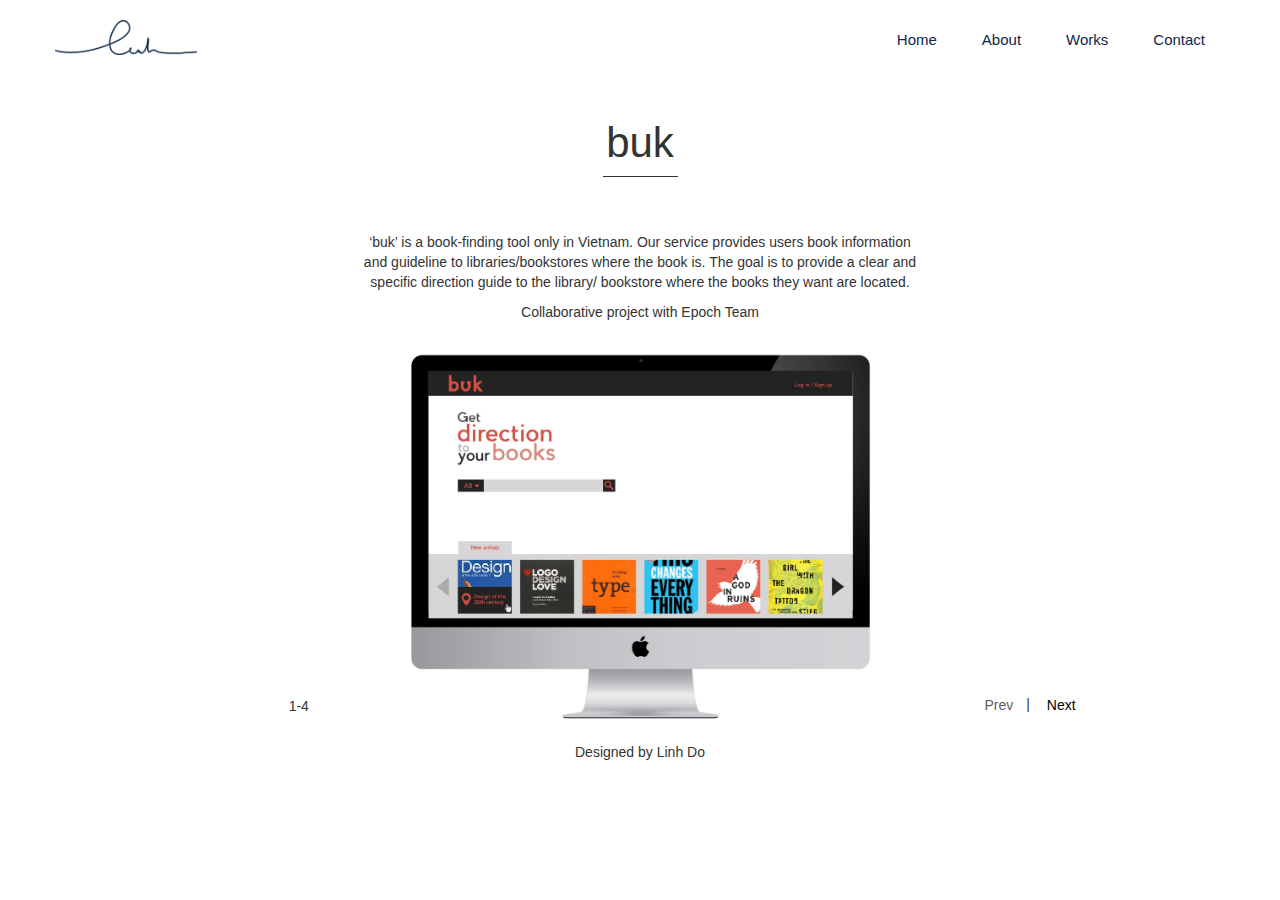
<file: templates/buk.html>
<!DOCTYPE html>
<html lang="en">
<head>
  <meta charset="utf-8">
  <meta http-equiv="X-UA-Compatible" content="IE=edge">
  <meta name="viewport" content="width=device-width, initial-scale=1">
  <meta name="description" content="">
  <meta name="author" content="">

  <title>linhdesign</title>

  <link href="/css/bootstrap.min.css" rel="stylesheet">
  <link href="/css/style.css" rel="stylesheet">
</head>

<body id="page-top" data-spy="scroll" data-target=".navbar-fixed-top">
  <nav class="navbar navbar-fixed-top" role="navigation">
    <div class="container">
      <div class="navbar-header page-scroll">
        <button type="button" class="navbar-toggle" data-toggle="collapse" data-target=".navbar-ex1-collapse">
          <span class="sr-only">Toggle navigation</span>
          <span class="icon-bar"></span>
          <span class="icon-bar"></span>
          <span class="icon-bar"></span>
        </button>
        <a class="navbar-brand page-scroll" href="/">
          <img class="img-responsive" src="/images/logo.png" style="height: 35px"/>
        </a>
      </div>

      <div class="collapse navbar-collapse navbar-ex1-collapse">
        <ul class="nav navbar-nav navbar-right">
          <li><a class="page-scroll" href="/#home">Home</a></li>
          <li><a class="page-scroll" href="/#about">About</a></li>
          <li><a class="page-scroll" href="/#works">Works</a></li>
          <li><a class="page-scroll" href="/#contact">Contact</a></li>
        </ul>
      </div>
    </div>
  </nav>

  <section id="work" class="block">
    <div class="container">
      <div class="row work-title">
        <div class="col-md-12">
          <h1 class="title">buk</h1>
          <div class="line"></div>
        </div>
      </div>
      <div class="row work-description">
        <div class="text-center col-md-6 col-md-offset-3">
          <p>‘buk’ is a book-finding tool only in Vietnam. Our service provides users book information and guideline to libraries/bookstores where the book is. The goal is to provide a clear and specific direction guide to the library/ bookstore where the books they want are located.</p>
          <p>Collaborative project with Epoch Team</p>
        </div>
      </div>
      <div class="row work-slideshow">
        <label class="col-md-1 col-md-offset-2 indicator-wrapper"><span id="indicator">1</span>-4</label>
        <div class="col-md-6" id="image-holder" >
          <img src="/images/buk/00.jpg" class="img-responsive active-image work-images"/>
          <img src="/images/buk/01.jpg" class="img-responsive work-images" style="display: none"/>
          <img src="/images/buk/02.jpg" class="img-responsive work-images" style="display: none"/>
          <iframe src="https://player.vimeo.com/video/148796492" width="500" class="work-images" height="375" frameborder="0" webkitallowfullscreen mozallowfullscreen allowfullscreen style="display:none"></iframe>
        </div>
        <div class="col-md-2 prev-next">
          <button id="prev" disabled class="btn btn-link">Prev</button>|
          <button id="next" class="btn btn-link">Next</button>
        </div>
      </div>
      <div class="row">
        <p>Designed by Linh Do</p>
      </div>
      </div>
    </div>
  </section>

  <script src="/js/jquery.js"></script>
  <script src="/js/bootstrap.min.js"></script>
  <script src="/js/jquery.easing.min.js"></script>
  <script src="/js/scrolling-nav.js"></script>
  <script src="/js/work.js"></script>
</body>

</html>
</file>
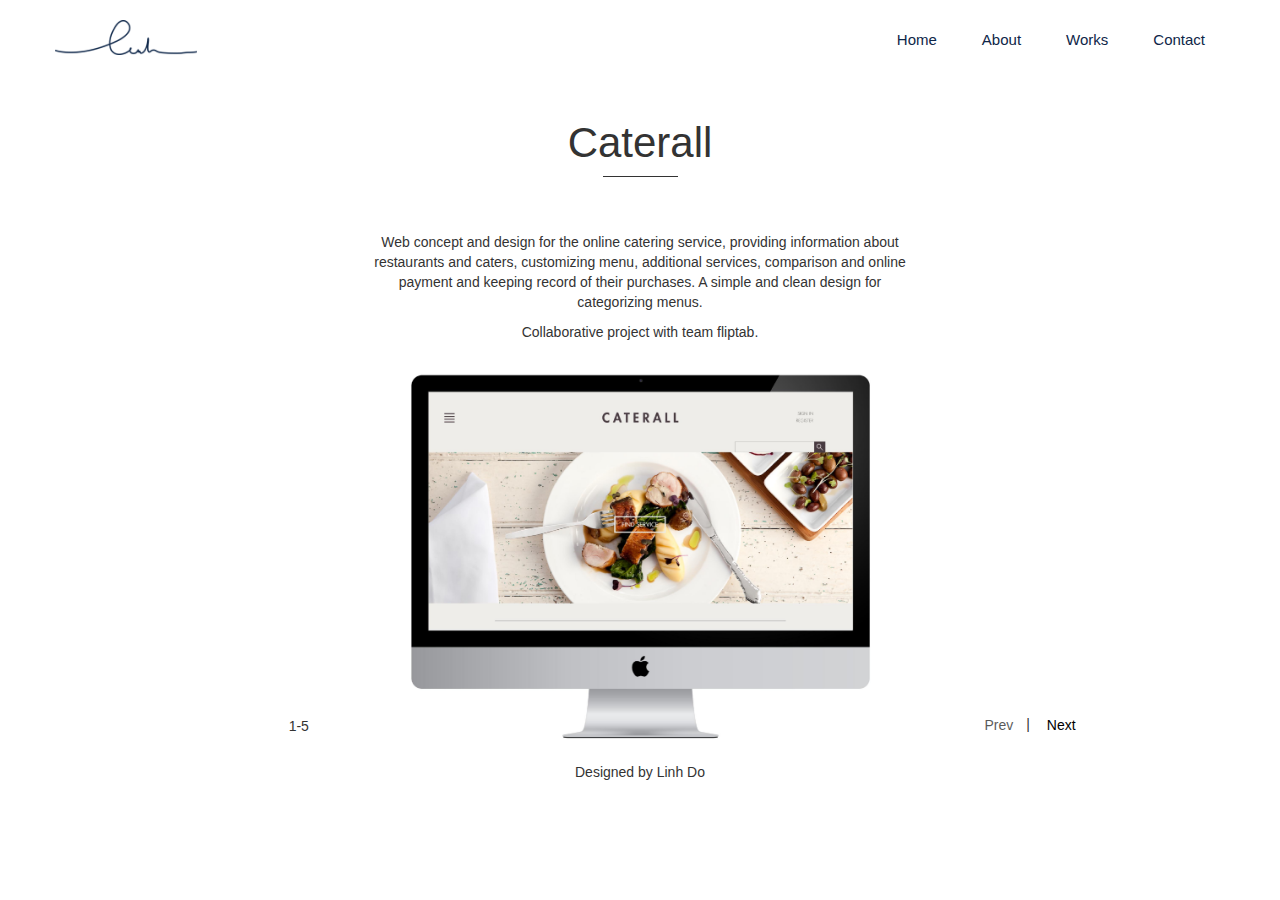
<file: templates/caterall.html>
<!DOCTYPE html>
<html lang="en">
<head>
  <meta charset="utf-8">
  <meta http-equiv="X-UA-Compatible" content="IE=edge">
  <meta name="viewport" content="width=device-width, initial-scale=1">
  <meta name="description" content="">
  <meta name="author" content="">

  <title>linhdesign</title>

  <link href="/css/bootstrap.min.css" rel="stylesheet">
  <link href="/css/style.css" rel="stylesheet">
</head>

<body id="page-top" data-spy="scroll" data-target=".navbar-fixed-top">
  <nav class="navbar navbar-fixed-top" role="navigation">
    <div class="container">
      <div class="navbar-header page-scroll">
        <button type="button" class="navbar-toggle" data-toggle="collapse" data-target=".navbar-ex1-collapse">
          <span class="sr-only">Toggle navigation</span>
          <span class="icon-bar"></span>
          <span class="icon-bar"></span>
          <span class="icon-bar"></span>
        </button>
        <a class="navbar-brand page-scroll" href="/">
          <img class="img-responsive" src="/images/logo.png" style="height: 35px"/>
        </a>
      </div>

      <div class="collapse navbar-collapse navbar-ex1-collapse">
        <ul class="nav navbar-nav navbar-right">
          <li><a class="page-scroll" href="/#home">Home</a></li>
          <li><a class="page-scroll" href="/#about">About</a></li>
          <li><a class="page-scroll" href="/#works">Works</a></li>
          <li><a class="page-scroll" href="/#contact">Contact</a></li>
        </ul>
      </div>
    </div>
  </nav>

  <section id="work" class="block">
    <div class="container">
      <div class="row work-title">
        <div class="col-md-12">
          <h1 class="title">Caterall</h1>
          <div class="line"></div>
        </div>
      </div>
      <div class="row work-description">
        <div class="text-center col-md-6 col-md-offset-3">
          <p>Web concept and design for the online catering service, providing information about restaurants and caters, customizing menu, additional services, comparison and online payment and keeping record of their purchases. A simple and clean design for categorizing menus.</p>
			<p>Collaborative project with team fliptab.</p>
        </div>
      </div>
      <div class="row work-slideshow">
        <label class="col-md-1 col-md-offset-2 indicator-wrapper"><span id="indicator">1</span>-5</label>
        <div class="col-md-6" id="image-holder" >
          <img src="/images/caterall/00.jpg" class="img-responsive active-image work-images"/>
          <img src="/images/caterall/01.jpg" class="img-responsive work-images" style="display: none"/>
          <img src="/images/caterall/02.jpg" class="img-responsive work-images" style="display: none"/>
          <img src="/images/caterall/03.jpg" class="img-responsive work-images" style="display: none"/>
          <iframe class="work-images" src="https://player.vimeo.com/video/149960218" width="500" height="375" frameborder="0" webkitallowfullscreen mozallowfullscreen allowfullscreen style="display: none"></iframe>
        </div>
        <div class="col-md-2 prev-next">
          <button id="prev" disabled class="btn btn-link">Prev</button>|
          <button id="next" class="btn btn-link">Next</button>
        </div>
      </div>
      <div class="row">
        <p>Designed by Linh Do</p>
      </div>
      </div>
    </div>
  </section>

  <script src="/js/jquery.js"></script>
  <script src="/js/bootstrap.min.js"></script>
  <script src="/js/jquery.easing.min.js"></script>
  <script src="/js/scrolling-nav.js"></script>
  <script src="/js/work.js"></script>
</body>

</html>
</file>
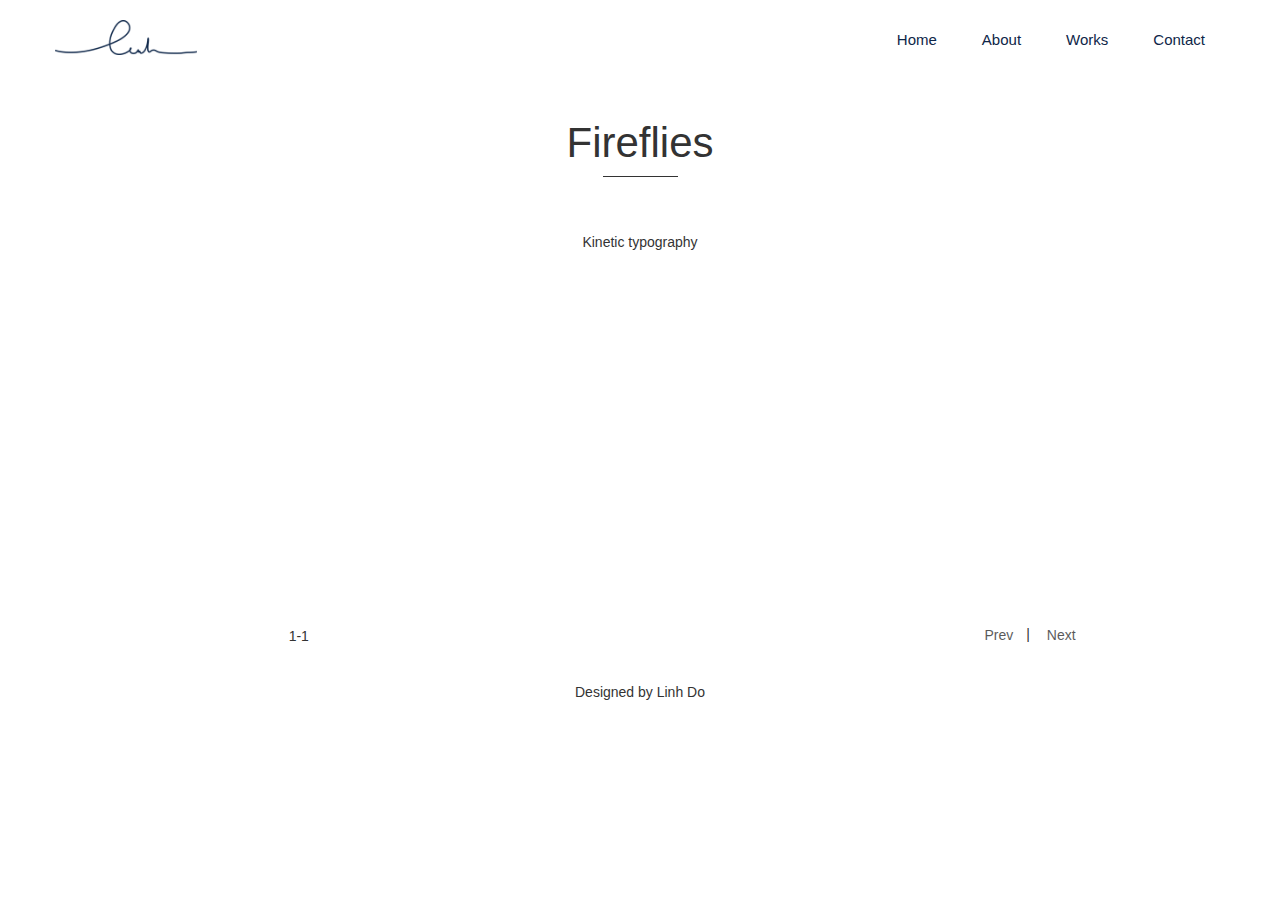
<file: templates/fireflies.html>
<!DOCTYPE html>
<html lang="en">
<head>
  <meta charset="utf-8">
  <meta http-equiv="X-UA-Compatible" content="IE=edge">
  <meta name="viewport" content="width=device-width, initial-scale=1">
  <meta name="description" content="">
  <meta name="author" content="">

  <title>linhdesign</title>

  <link href="/css/bootstrap.min.css" rel="stylesheet">
  <link href="/css/style.css" rel="stylesheet">
</head>

<body id="page-top" data-spy="scroll" data-target=".navbar-fixed-top">
  <nav class="navbar navbar-fixed-top" role="navigation">
    <div class="container">
      <div class="navbar-header page-scroll">
        <button type="button" class="navbar-toggle" data-toggle="collapse" data-target=".navbar-ex1-collapse">
          <span class="sr-only">Toggle navigation</span>
          <span class="icon-bar"></span>
          <span class="icon-bar"></span>
          <span class="icon-bar"></span>
        </button>
        <a class="navbar-brand page-scroll" href="/">
          <img class="img-responsive" src="/images/logo.png" style="height: 35px"/>
        </a>
      </div>

      <div class="collapse navbar-collapse navbar-ex1-collapse">
        <ul class="nav navbar-nav navbar-right">
          <li><a class="page-scroll" href="/#home">Home</a></li>
          <li><a class="page-scroll" href="/#about">About</a></li>
          <li><a class="page-scroll" href="/#works">Works</a></li>
          <li><a class="page-scroll" href="/#contact">Contact</a></li>
        </ul>
      </div>
    </div>
  </nav>

  <section id="work" class="block">
    <div class="container">
      <div class="row work-title">
        <div class="col-md-12">
          <h1 class="title">Fireflies</h1>
          <div class="line"></div>
        </div>
      </div>
      <div class="row work-description">
        <div class="text-center col-md-6 col-md-offset-3">
          <p>Kinetic typography</p>
        </div>
      </div>
      <div class="row work-slideshow">
        <label class="col-md-1 col-md-offset-2 indicator-wrapper"><span id="indicator">1</span>-1</label>
        <div class="col-md-6" id="image-holder" >
          <iframe class="work-images" width="500" height="375" src="https://www.youtube.com/embed/tDIYw9Ply5g" frameborder="0" allowfullscreen></iframe>
        </div>
        <div class="col-md-2 prev-next">
          <button id="prev" disabled class="btn btn-link">Prev</button>|
          <button id="next" disabled class="btn btn-link">Next</button>
        </div>
      </div>
      <div class="row">
        <p>Designed by Linh Do</p>
      </div>
      </div>
    </div>
  </section>

  <script src="/js/jquery.js"></script>
  <script src="/js/bootstrap.min.js"></script>
  <script src="/js/jquery.easing.min.js"></script>
  <script src="/js/scrolling-nav.js"></script>
  <script src="/js/work.js"></script>
</body>

</html>
</file>
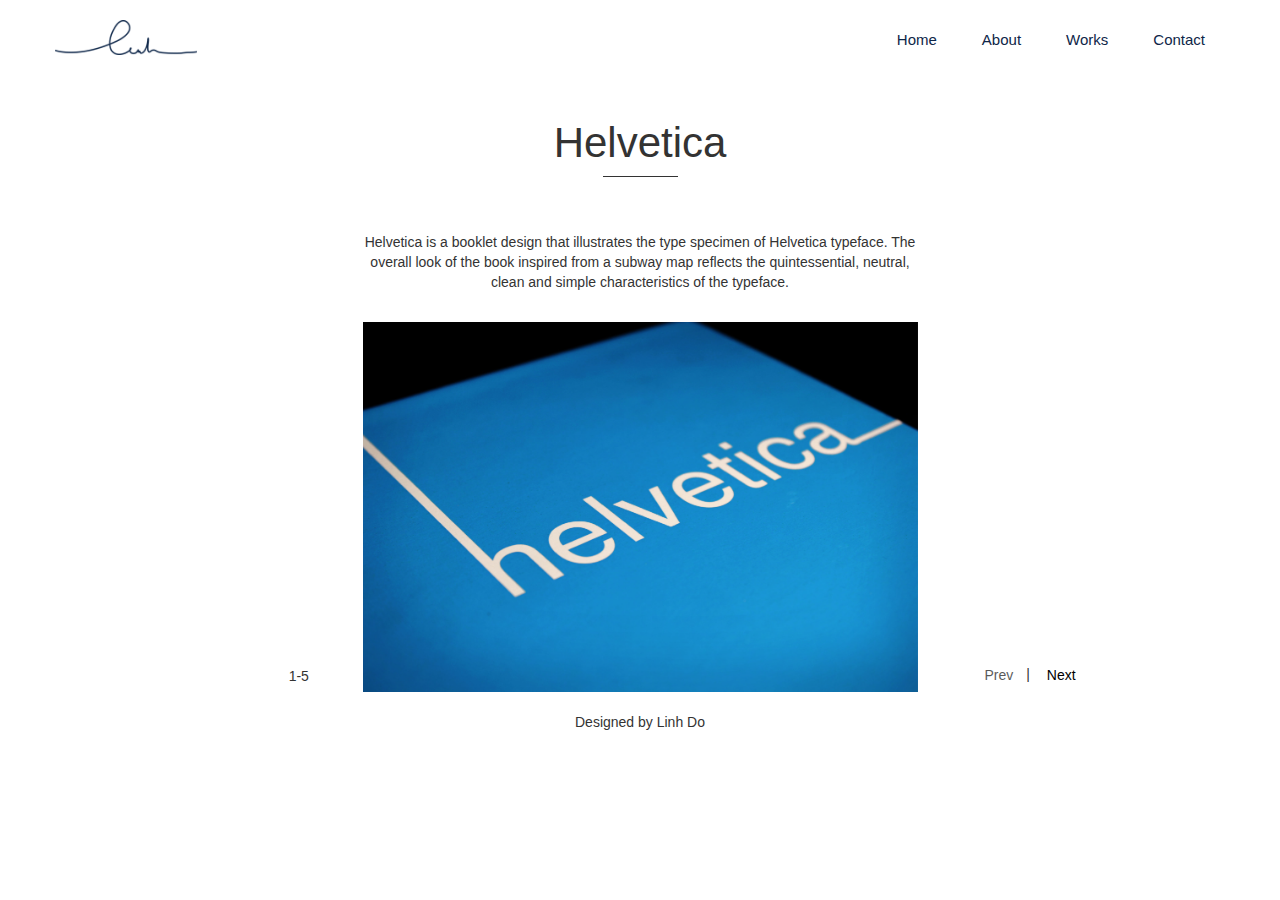
<file: templates/helvetica.html>
<!DOCTYPE html>
<html lang="en">
<head>
  <meta charset="utf-8">
  <meta http-equiv="X-UA-Compatible" content="IE=edge">
  <meta name="viewport" content="width=device-width, initial-scale=1">
  <meta name="description" content="">
  <meta name="author" content="">

  <title>linhdesign</title>

  <link href="/css/bootstrap.min.css" rel="stylesheet">
  <link href="/css/style.css" rel="stylesheet">
</head>

<body id="page-top" data-spy="scroll" data-target=".navbar-fixed-top">
  <nav class="navbar navbar-fixed-top" role="navigation">
    <div class="container">
      <div class="navbar-header page-scroll">
        <button type="button" class="navbar-toggle" data-toggle="collapse" data-target=".navbar-ex1-collapse">
          <span class="sr-only">Toggle navigation</span>
          <span class="icon-bar"></span>
          <span class="icon-bar"></span>
          <span class="icon-bar"></span>
        </button>
        <a class="navbar-brand page-scroll" href="/">
          <img class="img-responsive" src="/images/logo.png" style="height: 35px"/>
        </a>
      </div>

      <div class="collapse navbar-collapse navbar-ex1-collapse">
        <ul class="nav navbar-nav navbar-right">
          <li><a class="page-scroll" href="/#home">Home</a></li>
          <li><a class="page-scroll" href="/#about">About</a></li>
          <li><a class="page-scroll" href="/#works">Works</a></li>
          <li><a class="page-scroll" href="/#contact">Contact</a></li>
        </ul>
      </div>
    </div>
  </nav>

  <section id="work" class="block">
    <div class="container">
      <div class="row work-title">
        <div class="col-md-12">
          <h1 class="title">Helvetica</h1>
          <div class="line"></div>
        </div>
      </div>
      <div class="row work-description">
        <div class="text-center col-md-6 col-md-offset-3">
          <p>Helvetica is a booklet design that illustrates the type specimen of Helvetica typeface. The overall look of the book inspired from a subway map reflects the quintessential, neutral, clean and simple characteristics of the typeface.</p>
        </div>
      </div>
      <div class="row work-slideshow">
        <label class="col-md-1 col-md-offset-2 indicator-wrapper"><span id="indicator">1</span>-5</label>
        <div class="col-md-6" id="image-holder" >
          <img src="/images/helvetica/00.jpg" class="img-responsive active-image work-images"/>
          <img src="/images/helvetica/01.jpg" class="img-responsive work-images" style="display: none"/>
          <img src="/images/helvetica/02.jpg" class="img-responsive work-images" style="display: none"/>
          <img src="/images/helvetica/03.jpg" class="img-responsive work-images" style="display: none"/>
          <img src="/images/helvetica/04.jpg" class="img-responsive work-images" style="display: none"/>
        </div>
        <div class="col-md-2 prev-next">
          <button id="prev" disabled class="btn btn-link">Prev</button>|
          <button id="next" class="btn btn-link">Next</button>
        </div>
      </div>
      <div class="row">
        <p>Designed by Linh Do</p>
      </div>
      </div>
    </div>
  </section>

  <script src="/js/jquery.js"></script>
  <script src="/js/bootstrap.min.js"></script>
  <script src="/js/jquery.easing.min.js"></script>
  <script src="/js/scrolling-nav.js"></script>
  <script src="/js/work.js"></script>
</body>

</html>
</file>
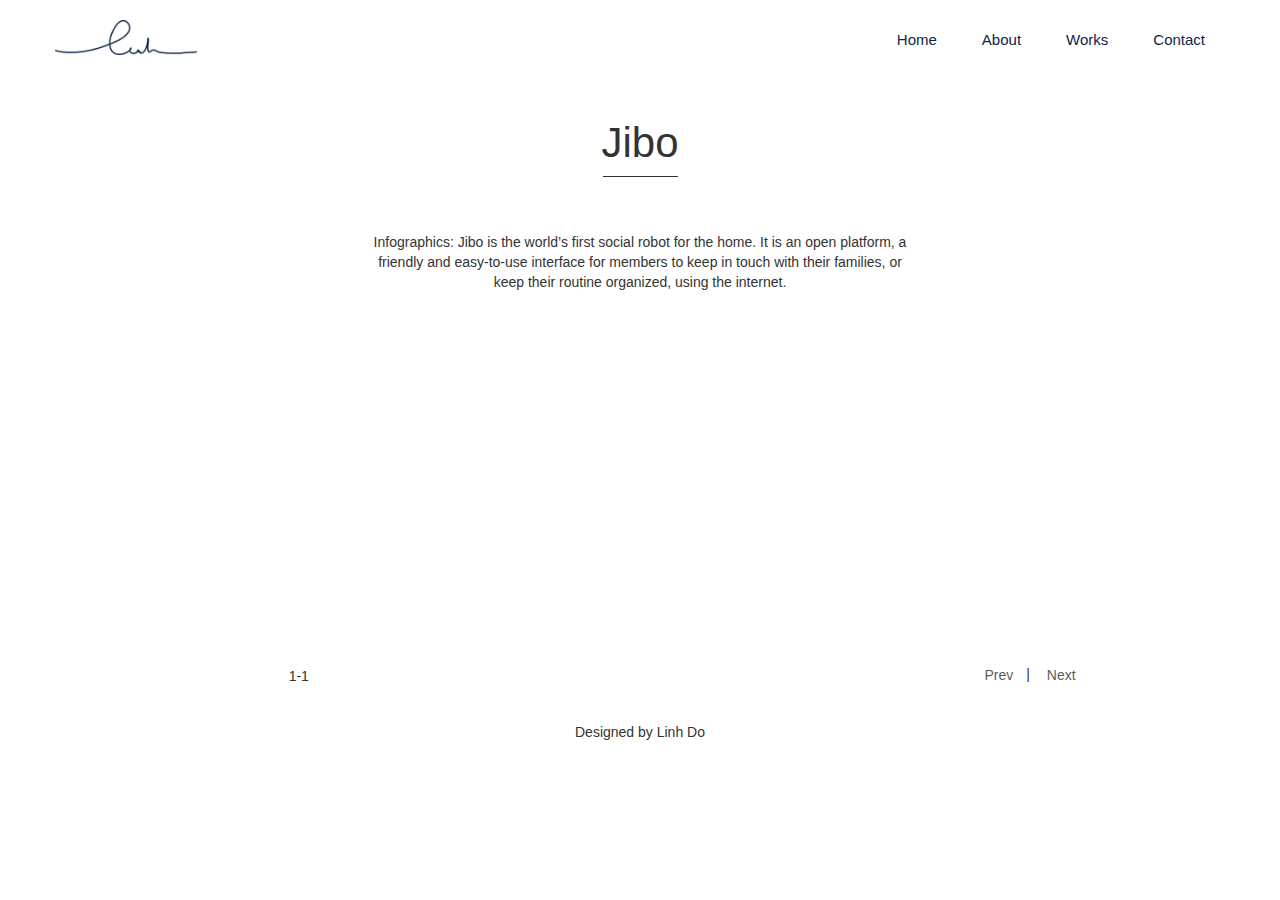
<file: templates/jibo.html>
<!DOCTYPE html>
<html lang="en">
<head>
  <meta charset="utf-8">
  <meta http-equiv="X-UA-Compatible" content="IE=edge">
  <meta name="viewport" content="width=device-width, initial-scale=1">
  <meta name="description" content="">
  <meta name="author" content="">

  <title>linhdesign</title>

  <link href="/css/bootstrap.min.css" rel="stylesheet">
  <link href="/css/style.css" rel="stylesheet">
</head>

<body id="page-top" data-spy="scroll" data-target=".navbar-fixed-top">
  <nav class="navbar navbar-fixed-top" role="navigation">
    <div class="container">
      <div class="navbar-header page-scroll">
        <button type="button" class="navbar-toggle" data-toggle="collapse" data-target=".navbar-ex1-collapse">
          <span class="sr-only">Toggle navigation</span>
          <span class="icon-bar"></span>
          <span class="icon-bar"></span>
          <span class="icon-bar"></span>
        </button>
        <a class="navbar-brand page-scroll" href="/">
          <img class="img-responsive" src="/images/logo.png" style="height: 35px"/>
        </a>
      </div>

      <div class="collapse navbar-collapse navbar-ex1-collapse">
        <ul class="nav navbar-nav navbar-right">
          <li><a class="page-scroll" href="/#home">Home</a></li>
          <li><a class="page-scroll" href="/#about">About</a></li>
          <li><a class="page-scroll" href="/#works">Works</a></li>
          <li><a class="page-scroll" href="/#contact">Contact</a></li>
        </ul>
      </div>
    </div>
  </nav>

  <section id="work" class="block">
    <div class="container">
      <div class="row work-title">
        <div class="col-md-12">
          <h1 class="title">Jibo</h1>
          <div class="line"></div>
        </div>
      </div>
      <div class="row work-description">
        <div class="text-center col-md-6 col-md-offset-3">
          <p>Infographics: Jibo is the world’s first social robot for the home. It is an open platform, a friendly and easy-to-use interface for members to keep in touch with their families, or keep their routine organized, using the internet.</p>
        </div>
      </div>
      <div class="row work-slideshow">
        <label class="col-md-1 col-md-offset-2 indicator-wrapper"><span id="indicator">1</span>-1</label>
        <div class="col-md-6" id="image-holder" >
          <iframe src="https://player.vimeo.com/video/149893448" width="500" height="375" frameborder="0" webkitallowfullscreen mozallowfullscreen allowfullscreen></iframe>
        </div>
        <div class="col-md-2 prev-next">
          <button id="prev" disabled class="btn btn-link">Prev</button>|
          <button id="next" disabled class="btn btn-link">Next</button>
        </div>
      </div>
      <div class="row">
        <p>Designed by Linh Do</p>
      </div>
      </div>
    </div>
  </section>

  <script src="/js/jquery.js"></script>
  <script src="/js/bootstrap.min.js"></script>
  <script src="/js/jquery.easing.min.js"></script>
  <script src="/js/scrolling-nav.js"></script>
  <script src="/js/work.js"></script>
</body>

</html>
</file>
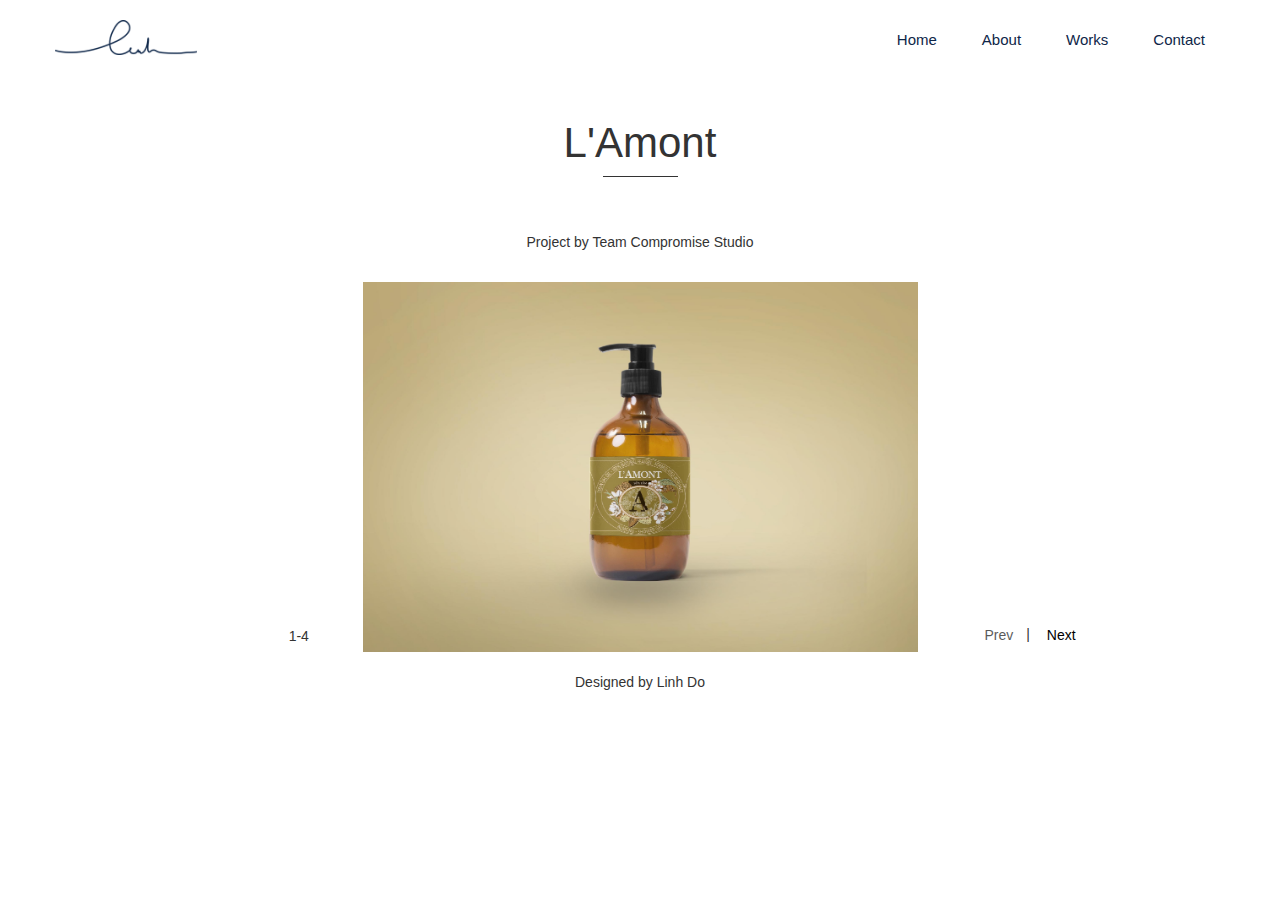
<file: templates/lamont.html>
<!DOCTYPE html>
<html lang="en">
<head>
  <meta charset="utf-8">
  <meta http-equiv="X-UA-Compatible" content="IE=edge">
  <meta name="viewport" content="width=device-width, initial-scale=1">
  <meta name="description" content="">
  <meta name="author" content="">

  <title>linhdesign</title>

  <link href="/css/bootstrap.min.css" rel="stylesheet">
  <link href="/css/style.css" rel="stylesheet">
</head>

<body id="page-top" data-spy="scroll" data-target=".navbar-fixed-top">
  <nav class="navbar navbar-fixed-top" role="navigation">
    <div class="container">
      <div class="navbar-header page-scroll">
        <button type="button" class="navbar-toggle" data-toggle="collapse" data-target=".navbar-ex1-collapse">
          <span class="sr-only">Toggle navigation</span>
          <span class="icon-bar"></span>
          <span class="icon-bar"></span>
          <span class="icon-bar"></span>
        </button>
        <a class="navbar-brand page-scroll" href="/">
          <img class="img-responsive" src="/images/logo.png" style="height: 35px"/>
        </a>
      </div>

      <div class="collapse navbar-collapse navbar-ex1-collapse">
        <ul class="nav navbar-nav navbar-right">
          <li><a class="page-scroll" href="/#home">Home</a></li>
          <li><a class="page-scroll" href="/#about">About</a></li>
          <li><a class="page-scroll" href="/#works">Works</a></li>
          <li><a class="page-scroll" href="/#contact">Contact</a></li>
        </ul>
      </div>
    </div>
  </nav>

  <section id="work" class="block">
    <div class="container">
      <div class="row work-title">
        <div class="col-md-12">
          <h1 class="title">L'Amont</h1>
          <div class="line"></div>
        </div>
      </div>
      <div class="row work-description">
        <div class="text-center col-md-6 col-md-offset-3">
          <p>Project by Team Compromise Studio</p>
        </div>
      </div>
      <div class="row work-slideshow">
        <label class="col-md-1 col-md-offset-2 indicator-wrapper"><span id="indicator">1</span>-4</label>
        <div class="col-md-6" id="image-holder" >
          <img src="/images/lamont/00.jpg" class="img-responsive active-image work-images"/>
          <img src="/images/lamont/01.jpg" class="img-responsive work-images" style="display: none"/>
          <img src="/images/lamont/02.jpg" class="img-responsive work-images" style="display: none"/>
          <img src="/images/lamont/03.jpg" class="img-responsive work-images" style="display: none"/>
        </div>
        <div class="col-md-2 prev-next">
          <button id="prev" disabled class="btn btn-link">Prev</button>|
          <button id="next" class="btn btn-link">Next</button>
        </div>
      </div>
      <div class="row">
        <p>Designed by Linh Do</p>
      </div>
      </div>
    </div>
  </section>

  <script src="/js/jquery.js"></script>
  <script src="/js/bootstrap.min.js"></script>
  <script src="/js/jquery.easing.min.js"></script>
  <script src="/js/scrolling-nav.js"></script>
  <script src="/js/work.js"></script>
</body>

</html>
</file>
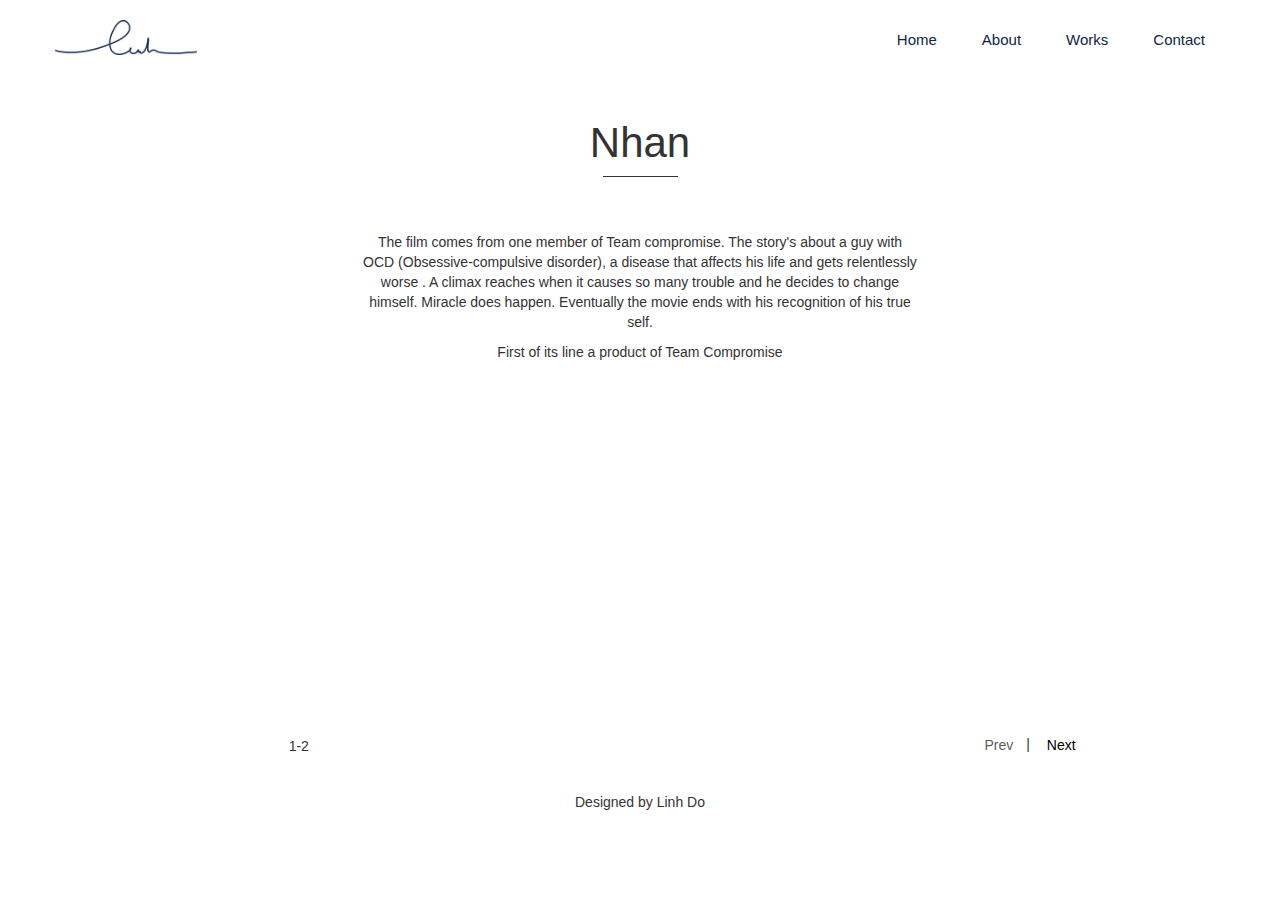
<file: templates/nhan.html>
<!DOCTYPE html>
<html lang="en">
<head>
  <meta charset="utf-8">
  <meta http-equiv="X-UA-Compatible" content="IE=edge">
  <meta name="viewport" content="width=device-width, initial-scale=1">
  <meta name="description" content="">
  <meta name="author" content="">

  <title>linhdesign</title>

  <link href="/css/bootstrap.min.css" rel="stylesheet">
  <link href="/css/style.css" rel="stylesheet">
</head>

<body id="page-top" data-spy="scroll" data-target=".navbar-fixed-top">
  <nav class="navbar navbar-fixed-top" role="navigation">
    <div class="container">
      <div class="navbar-header page-scroll">
        <button type="button" class="navbar-toggle" data-toggle="collapse" data-target=".navbar-ex1-collapse">
          <span class="sr-only">Toggle navigation</span>
          <span class="icon-bar"></span>
          <span class="icon-bar"></span>
          <span class="icon-bar"></span>
        </button>
        <a class="navbar-brand page-scroll" href="/">
          <img class="img-responsive" src="/images/logo.png" style="height: 35px"/>
        </a>
      </div>

      <div class="collapse navbar-collapse navbar-ex1-collapse">
        <ul class="nav navbar-nav navbar-right">
          <li><a class="page-scroll" href="/#home">Home</a></li>
          <li><a class="page-scroll" href="/#about">About</a></li>
          <li><a class="page-scroll" href="/#works">Works</a></li>
          <li><a class="page-scroll" href="/#contact">Contact</a></li>
        </ul>
      </div>
    </div>
  </nav>

  <section id="work" class="block">
    <div class="container">
      <div class="row work-title">
        <div class="col-md-12">
          <h1 class="title">Nhan</h1>
          <div class="line"></div>
        </div>
      </div>
      <div class="row work-description">
        <div class="text-center col-md-6 col-md-offset-3">
          <p>The film comes from one member of Team compromise. The story's about a guy with OCD (Obsessive-compulsive disorder), a disease that affects his life and gets relentlessly worse . A climax reaches when it causes so many trouble and he decides to change himself. Miracle does happen. Eventually the movie ends with his recognition of his true self.</p>
		<p>First of its line a product of Team Compromise</p>
        </div>
      </div>
      <div class="row work-slideshow">
        <label class="col-md-1 col-md-offset-2 indicator-wrapper"><span id="indicator">1</span>-2</label>
        <div class="col-md-6" id="image-holder" >
          <iframe class="work-images active-image" src="https://player.vimeo.com/video/148788671" width="500" height="375" frameborder="0" webkitallowfullscreen mozallowfullscreen allowfullscreen ></iframe>
          <iframe class="work-images" width="500" height="375" src="https://www.youtube.com/embed/P43cqgZ1MLc" frameborder="0" allowfullscreen style="display: none"></iframe>
        </div>
        <div class="col-md-2 prev-next">
          <button id="prev" disabled class="btn btn-link">Prev</button>|
          <button id="next" class="btn btn-link">Next</button>
        </div>
      </div>
      <div class="row">
        <p>Designed by Linh Do</p>
      </div>
      </div>
    </div>
  </section>

  <script src="/js/jquery.js"></script>
  <script src="/js/bootstrap.min.js"></script>
  <script src="/js/jquery.easing.min.js"></script>
  <script src="/js/scrolling-nav.js"></script>
  <script src="/js/work.js"></script>
</body>

</html>
</file>
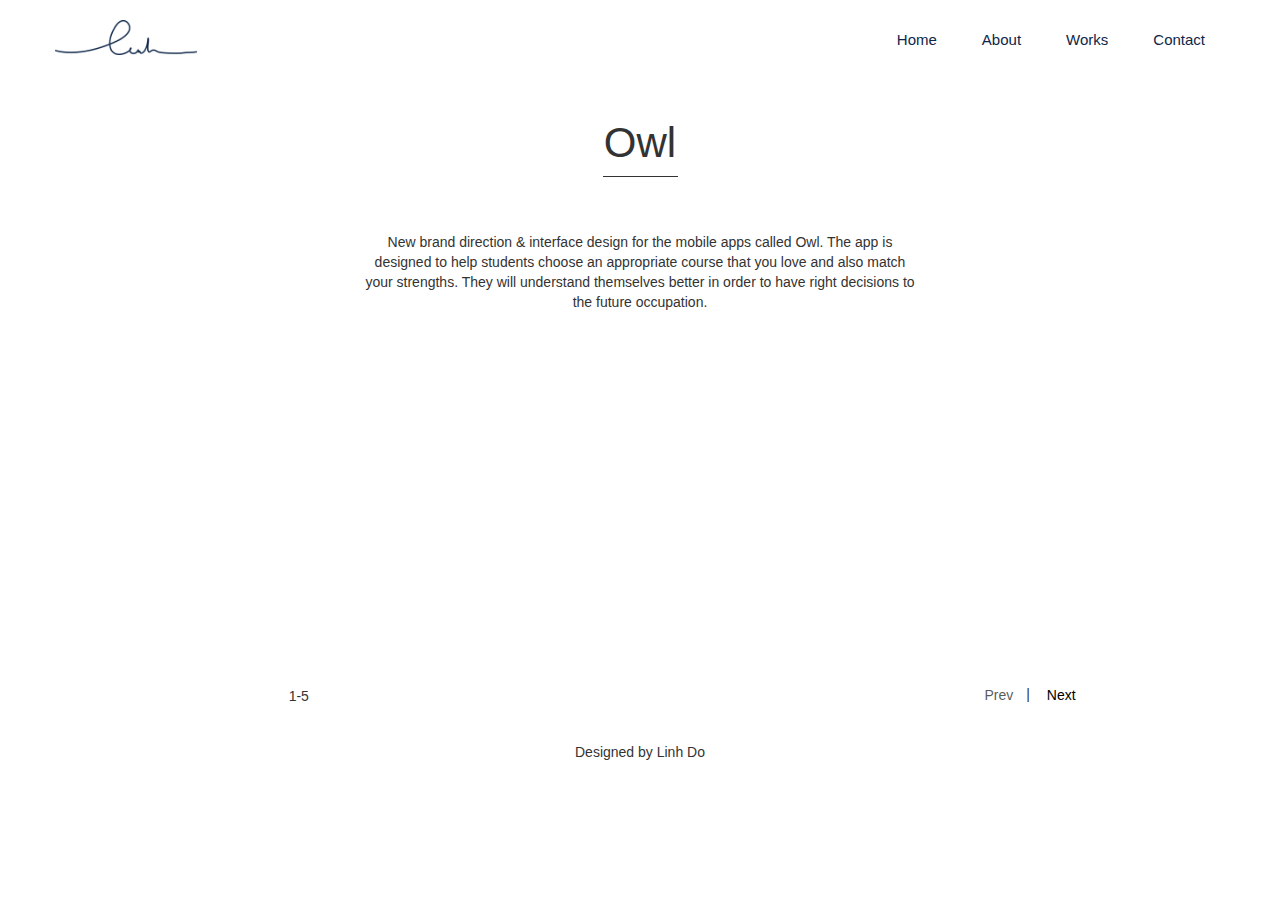
<file: templates/owl.html>
<!DOCTYPE html>
<html lang="en">
<head>
  <meta charset="utf-8">
  <meta http-equiv="X-UA-Compatible" content="IE=edge">
  <meta name="viewport" content="width=device-width, initial-scale=1">
  <meta name="description" content="">
  <meta name="author" content="">

  <title>linhdesign</title>

  <link href="/css/bootstrap.min.css" rel="stylesheet">
  <link href="/css/style.css" rel="stylesheet">
</head>

<body id="page-top" data-spy="scroll" data-target=".navbar-fixed-top">
  <nav class="navbar navbar-fixed-top" role="navigation">
    <div class="container">
      <div class="navbar-header page-scroll">
        <button type="button" class="navbar-toggle" data-toggle="collapse" data-target=".navbar-ex1-collapse">
          <span class="sr-only">Toggle navigation</span>
          <span class="icon-bar"></span>
          <span class="icon-bar"></span>
          <span class="icon-bar"></span>
        </button>
        <a class="navbar-brand page-scroll" href="/">
          <img class="img-responsive" src="/images/logo.png" style="height: 35px"/>
        </a>
      </div>

      <div class="collapse navbar-collapse navbar-ex1-collapse">
        <ul class="nav navbar-nav navbar-right">
          <li><a class="page-scroll" href="/#home">Home</a></li>
          <li><a class="page-scroll" href="/#about">About</a></li>
          <li><a class="page-scroll" href="/#works">Works</a></li>
          <li><a class="page-scroll" href="/#contact">Contact</a></li>
        </ul>
      </div>
    </div>
  </nav>

  <section id="work" class="block">
    <div class="container">
      <div class="row work-title">
        <div class="col-md-12">
          <h1 class="title">Owl</h1>
          <div class="line"></div>
        </div>
      </div>
      <div class="row work-description">
        <div class="text-center col-md-6 col-md-offset-3">
          <p>New brand direction & interface design for the mobile apps called Owl. The app is designed to help students choose an appropriate course that you love and also match your strengths. They will understand themselves better in order to have right decisions to the future occupation.</p>
        </div>
      </div>
      <div class="row work-slideshow">
        <label class="col-md-1 col-md-offset-2 indicator-wrapper"><span id="indicator">1</span>-5</label>
        <div class="col-md-6" id="image-holder" >
        	<iframe class="work-images active-image" src="https://player.vimeo.com/video/148901971" width="500" height="375" frameborder="0" webkitallowfullscreen mozallowfullscreen allowfullscreen></iframe>
          <img src="/images/owl/00.jpg" class="img-responsive work-images" style="display: none"/>
          <img src="/images/owl/01.jpg" class="img-responsive work-images" style="display: none"/>
          <img src="/images/owl/02.jpg" class="img-responsive work-images" style="display: none"/>
          <iframe class="work-images" src="https://player.vimeo.com/video/148902122" width="500" height="375" frameborder="0" webkitallowfullscreen mozallowfullscreen allowfullscreen style="display: none"></iframe>
        </div>
        <div class="col-md-2 prev-next">
          <button id="prev" disabled class="btn btn-link">Prev</button>|
          <button id="next" class="btn btn-link">Next</button>
        </div>
      </div>
      <div class="row">
        <p>Designed by Linh Do</p>
      </div>
      </div>
    </div>
  </section>

  <script src="/js/jquery.js"></script>
  <script src="/js/bootstrap.min.js"></script>
  <script src="/js/jquery.easing.min.js"></script>
  <script src="/js/scrolling-nav.js"></script>
  <script src="/js/work.js"></script>
</body>

</html>
</file>
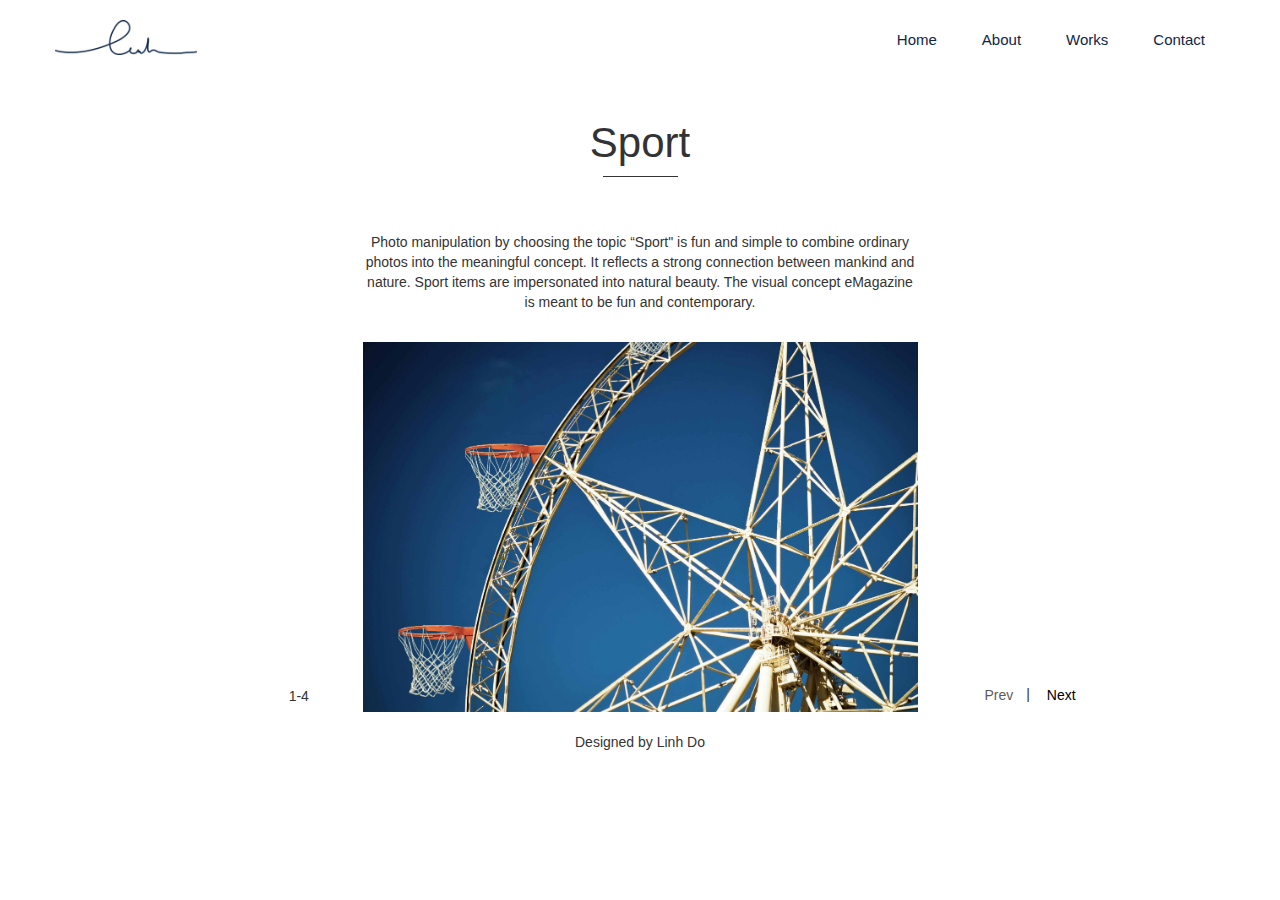
<file: templates/sport.html>
<!DOCTYPE html>
<html lang="en">
<head>
  <meta charset="utf-8">
  <meta http-equiv="X-UA-Compatible" content="IE=edge">
  <meta name="viewport" content="width=device-width, initial-scale=1">
  <meta name="description" content="">
  <meta name="author" content="">

  <title>linhdesign</title>

  <link href="/css/bootstrap.min.css" rel="stylesheet">
  <link href="/css/style.css" rel="stylesheet">
</head>

<body id="page-top" data-spy="scroll" data-target=".navbar-fixed-top">
  <nav class="navbar navbar-fixed-top" role="navigation">
    <div class="container">
      <div class="navbar-header page-scroll">
        <button type="button" class="navbar-toggle" data-toggle="collapse" data-target=".navbar-ex1-collapse">
          <span class="sr-only">Toggle navigation</span>
          <span class="icon-bar"></span>
          <span class="icon-bar"></span>
          <span class="icon-bar"></span>
        </button>
        <a class="navbar-brand page-scroll" href="/">
          <img class="img-responsive" src="/images/logo.png" style="height: 35px"/>
        </a>
      </div>

      <div class="collapse navbar-collapse navbar-ex1-collapse">
        <ul class="nav navbar-nav navbar-right">
          <li><a class="page-scroll" href="/#home">Home</a></li>
          <li><a class="page-scroll" href="/#about">About</a></li>
          <li><a class="page-scroll" href="/#works">Works</a></li>
          <li><a class="page-scroll" href="/#contact">Contact</a></li>
        </ul>
      </div>
    </div>
  </nav>

  <section id="work" class="block">
    <div class="container">
      <div class="row work-title">
        <div class="col-md-12">
          <h1 class="title">Sport</h1>
          <div class="line"></div>
        </div>
      </div>
      <div class="row work-description">
        <div class="text-center col-md-6 col-md-offset-3">
          <p>Photo manipulation by choosing the topic “Sport" is fun and simple to combine ordinary photos into the meaningful concept. It reflects a strong connection between mankind and nature. Sport items are impersonated into natural beauty. The visual concept eMagazine is meant to be fun and contemporary.</p>
        </div>
      </div>
      <div class="row work-slideshow">
        <label class="col-md-1 col-md-offset-2 indicator-wrapper"><span id="indicator">1</span>-4</label>
        <div class="col-md-6" id="image-holder" >
          <img src="/images/sport/00.jpg" class="img-responsive active-image work-images"/>
          <img src="/images/sport/01.jpg" class="img-responsive work-images" style="display: none"/>
          <img src="/images/sport/02.jpg" class="img-responsive work-images" style="display: none"/>
          <img src="/images/sport/03.jpg" class="img-responsive work-images" style="display: none"/>
        </div>
        <div class="col-md-2 prev-next">
          <button id="prev" disabled class="btn btn-link">Prev</button>|
          <button id="next" class="btn btn-link">Next</button>
        </div>
      </div>
      <div class="row">
        <p>Designed by Linh Do</p>
      </div>
      </div>
    </div>
  </section>

  <script src="/js/jquery.js"></script>
  <script src="/js/bootstrap.min.js"></script>
  <script src="/js/jquery.easing.min.js"></script>
  <script src="/js/scrolling-nav.js"></script>
  <script src="/js/work.js"></script>
</body>

</html>
</file>
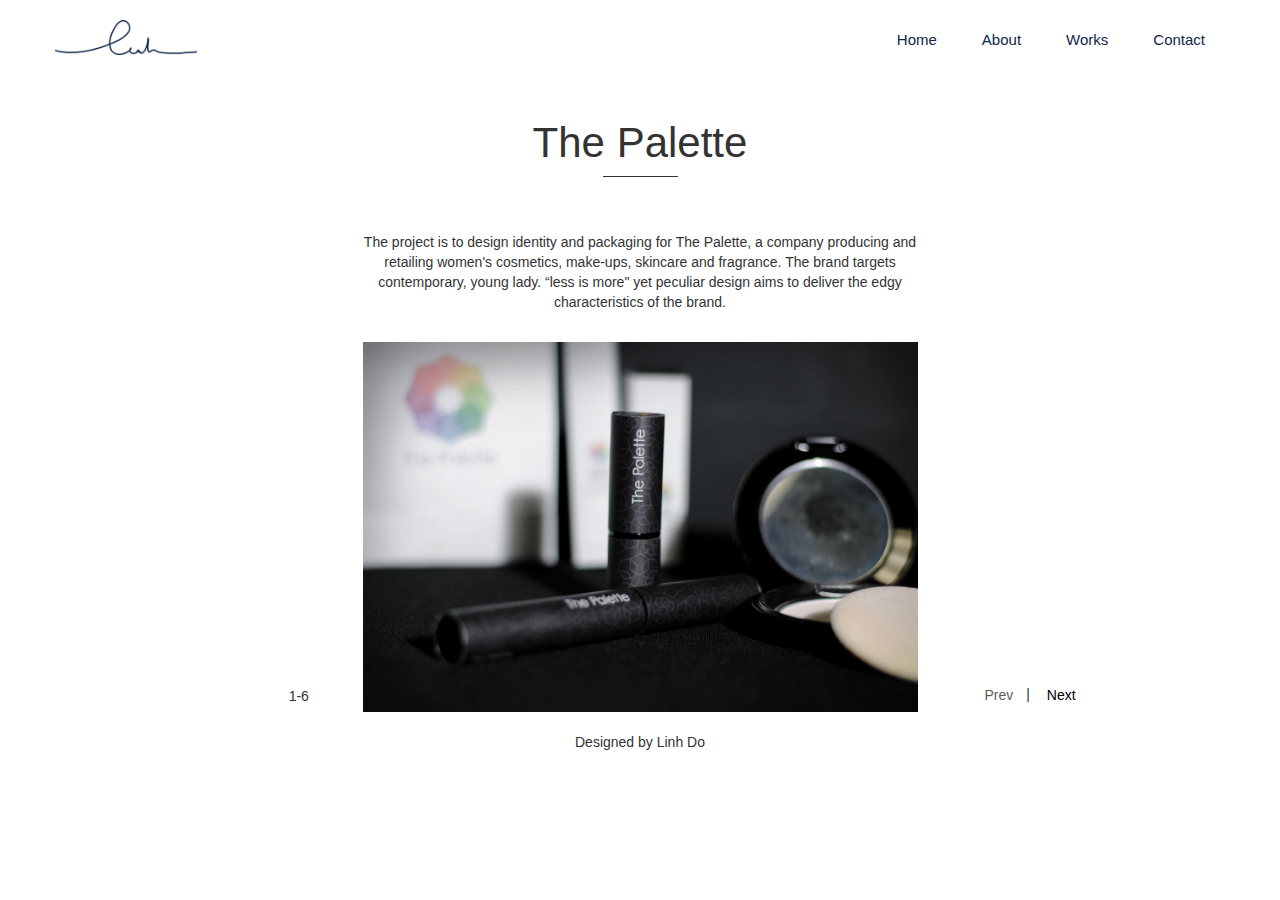
<file: templates/thePalette.html>
<!DOCTYPE html>
<html lang="en">
<head>
  <meta charset="utf-8">
  <meta http-equiv="X-UA-Compatible" content="IE=edge">
  <meta name="viewport" content="width=device-width, initial-scale=1">
  <meta name="description" content="">
  <meta name="author" content="">

  <title>linhdesign</title>

  <link href="/css/bootstrap.min.css" rel="stylesheet">
  <link href="/css/style.css" rel="stylesheet">
</head>

<body id="page-top" data-spy="scroll" data-target=".navbar-fixed-top">
  <nav class="navbar navbar-fixed-top" role="navigation">
    <div class="container">
      <div class="navbar-header page-scroll">
        <button type="button" class="navbar-toggle" data-toggle="collapse" data-target=".navbar-ex1-collapse">
          <span class="sr-only">Toggle navigation</span>
          <span class="icon-bar"></span>
          <span class="icon-bar"></span>
          <span class="icon-bar"></span>
        </button>
        <a class="navbar-brand page-scroll" href="/">
          <img class="img-responsive" src="/images/logo.png" style="height: 35px"/>
        </a>
      </div>

      <div class="collapse navbar-collapse navbar-ex1-collapse">
        <ul class="nav navbar-nav navbar-right">
          <li><a class="page-scroll" href="/#home">Home</a></li>
          <li><a class="page-scroll" href="/#about">About</a></li>
          <li><a class="page-scroll" href="/#works">Works</a></li>
          <li><a class="page-scroll" href="/#contact">Contact</a></li>
        </ul>
      </div>
    </div>
  </nav>

  <section id="work" class="block">
    <div class="container">
      <div class="row work-title">
        <div class="col-md-12">
          <h1 class="title">The Palette</h1>
          <div class="line"></div>
        </div>
      </div>
      <div class="row work-description">
        <div class="text-center col-md-6 col-md-offset-3">
          <p>The project is to design identity and packaging for The Palette, a company producing and retailing women's cosmetics, make-ups, skincare and fragrance. The brand targets contemporary, young lady. “less is more" yet peculiar design aims to deliver the edgy characteristics of the brand.</p>
        </div>
      </div>
      <div class="row work-slideshow">
        <label class="col-md-1 col-md-offset-2 indicator-wrapper"><span id="indicator">1</span>-6</label>
        <div class="col-md-6" id="image-holder" >
          <img src="/images/thePalette/00.jpg" class="img-responsive active-image work-images"/>
          <img src="/images/thePalette/01.jpg" class="img-responsive work-images" style="display: none"/>
          <img src="/images/thePalette/02.jpg" class="img-responsive work-images" style="display: none"/>
          <img src="/images/thePalette/03.jpg" class="img-responsive work-images" style="display: none"/>
          <img src="/images/thePalette/04.jpg" class="img-responsive work-images" style="display: none"/>
          <img src="/images/thePalette/05.jpg" class="img-responsive work-images" style="display: none"/>
        </div>
        <div class="col-md-2 prev-next">
          <button id="prev" disabled class="btn btn-link">Prev</button>|
          <button id="next" class="btn btn-link">Next</button>
        </div>
      </div>
      <div class="row">
        <p>Designed by Linh Do</p>
      </div>
      </div>
    </div>
  </section>

  <script src="/js/jquery.js"></script>
  <script src="/js/bootstrap.min.js"></script>
  <script src="/js/jquery.easing.min.js"></script>
  <script src="/js/scrolling-nav.js"></script>
  <script src="/js/work.js"></script>
</body>

</html>
</file>
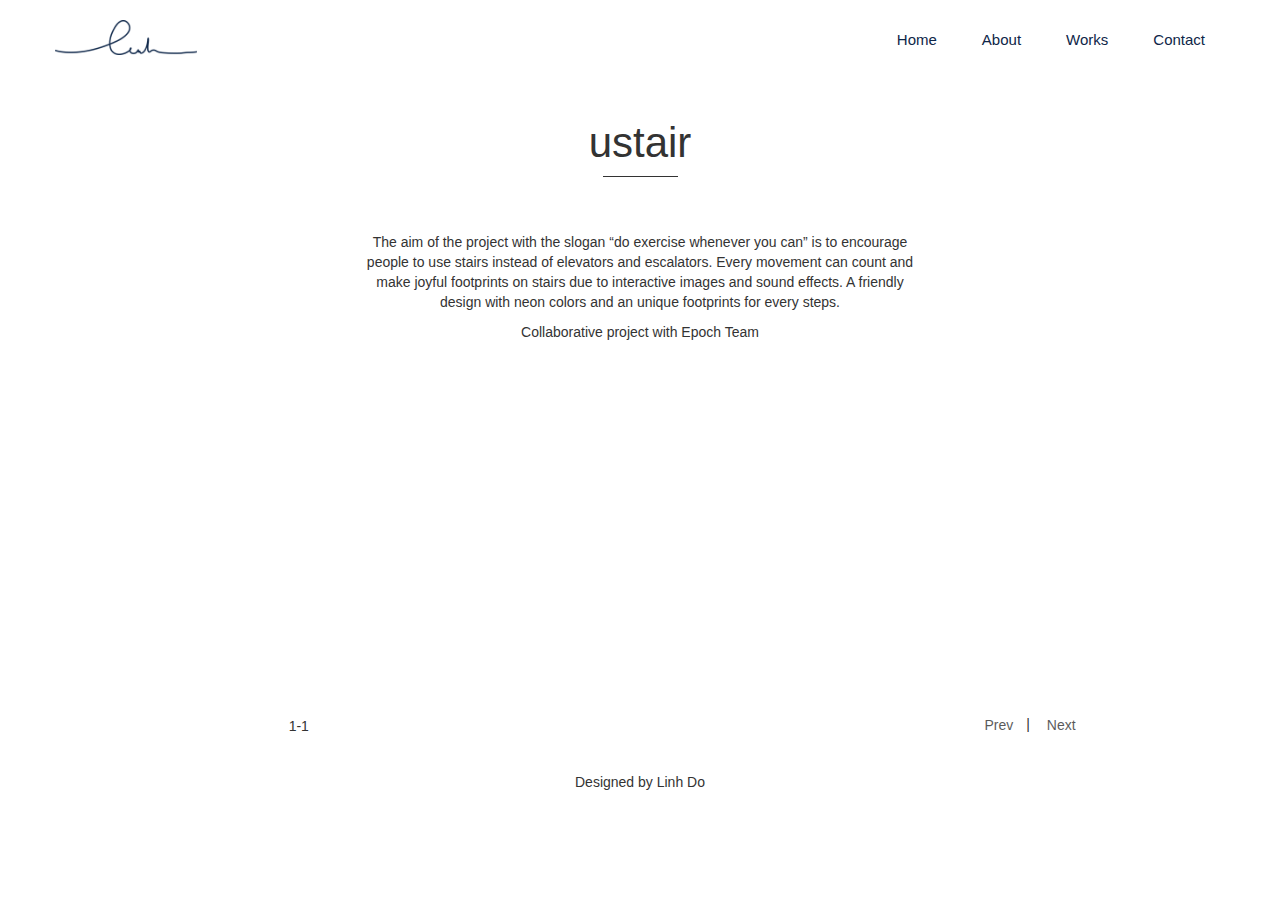
<file: templates/ustair.html>
<!DOCTYPE html>
<html lang="en">
<head>
  <meta charset="utf-8">
  <meta http-equiv="X-UA-Compatible" content="IE=edge">
  <meta name="viewport" content="width=device-width, initial-scale=1">
  <meta name="description" content="">
  <meta name="author" content="">

  <title>linhdesign</title>

  <link href="/css/bootstrap.min.css" rel="stylesheet">
  <link href="/css/style.css" rel="stylesheet">
</head>

<body id="page-top" data-spy="scroll" data-target=".navbar-fixed-top">
  <nav class="navbar navbar-fixed-top" role="navigation">
    <div class="container">
      <div class="navbar-header page-scroll">
        <button type="button" class="navbar-toggle" data-toggle="collapse" data-target=".navbar-ex1-collapse">
          <span class="sr-only">Toggle navigation</span>
          <span class="icon-bar"></span>
          <span class="icon-bar"></span>
          <span class="icon-bar"></span>
        </button>
        <a class="navbar-brand page-scroll" href="/">
          <img class="img-responsive" src="/images/logo.png" style="height: 35px"/>
        </a>
      </div>

      <div class="collapse navbar-collapse navbar-ex1-collapse">
        <ul class="nav navbar-nav navbar-right">
          <li><a class="page-scroll" href="#home">Home</a></li>
          <li><a class="page-scroll" href="#about">About</a></li>
          <li><a class="page-scroll" href="#works">Works</a></li>
          <li><a class="page-scroll" href="#contact">Contact</a></li>
        </ul>
      </div>
    </div>
  </nav>

  <section id="work" class="block">
    <div class="container">
      <div class="row work-title">
        <div class="col-md-12">
          <h1 class="title">ustair</h1>
          <div class="line"></div>
        </div>
      </div>
      <div class="row work-description">
        <div class="text-center col-md-6 col-md-offset-3">
          <p>The aim of the project with the slogan “do exercise whenever you can” is to encourage people to use stairs instead of elevators and escalators. Every movement can count and make joyful footprints on stairs due to interactive images and sound effects. A friendly design with neon colors and an unique footprints for every steps.</p>
          <p>Collaborative project with Epoch Team</p>
        </div>
      </div>
      <div class="row work-slideshow">
        <label class="col-md-1 col-md-offset-2 indicator-wrapper"><span id="indicator">1</span>-1</label>
        <div class="col-md-6" id="image-holder" >
          <iframe src="https://player.vimeo.com/video/149892159" width="500" height="375" frameborder="0" webkitallowfullscreen mozallowfullscreen allowfullscreen></iframe>
        </div>
        <div class="col-md-2 prev-next">
          <button id="prev" disabled class="btn btn-link">Prev</button>|
          <button id="next" disabled class="btn btn-link">Next</button>
        </div>
      </div>
      <div class="row">
        <p>Designed by Linh Do</p>
      </div>
      </div>
    </div>
  </section>

  <script src="/js/jquery.js"></script>
  <script src="/js/bootstrap.min.js"></script>
  <script src="/js/jquery.easing.min.js"></script>
  <script src="/js/scrolling-nav.js"></script>
  <script src="/js/work.js"></script>
</body>

</html>
</file>
<file: css/style.css>
@import url("../fonts/GillSansMTPro-Light.otf");
@import url("../fonts/GillSansMTPro-Medium.otf");
html {
  width: 100%;
  height: 100%;
}

html body {
  width: 100%;
  height: 100%;
  font-family: "Gill Sans", sans-serif;
}

html body nav.navbar {
  background-color: #fff;
  height: 65px;
  font-size: 15px;
}

html body nav.navbar div.container ul.nav li.active a.page-scroll {
  border-bottom: thin solid;
  border-color: #0e2648;
  padding: 0px 5px 5px 5px;
}

html body nav.navbar div.container ul.nav li:hover a.page-scroll {
  background-color: transparent;
  border-bottom: thin solid;
  border-color: #0f3253;
  color: #0f3253;
}

html body nav.navbar div.container ul.nav li.active a.page-scroll:focus {
  background-color: transparent;
}

html body nav.navbar div.container ul.nav li {
  padding: 10px 15px 10px 20px;
}

html body nav.navbar div.container ul.nav li a.page-scroll {
  color: #0e2648;
  padding: 0px 5px 5px 5px;
}

html body nav.navbar div.container div.navbar-header.page-scroll a.page-scroll.navbar-brand {
  padding: 0;
}

html body .block {
  height: 100%;
  padding-top: 150px;
  text-align: center;
  background: #fff;
}

html body .block .line {
  margin: 0 auto;
  width: 75px;
  border-bottom: solid thin;
}

html body .block#home {
  font-weight: lighter;
  font-size: 14.5px;
}

html body .block#home .container {
  position: absolute;
  display: inline-block;
  top: 30%;
  left: 0;
  right: 0;
}

html body .block#home .container .home-img {
  width: 900px;
  display: inline-block;
}

html body .block#about {
  background: url("../images/about.png") 210px 220px no-repeat;
  background-size: 495px 297px;
  background-color: #000000;
  color: #fff;
}

html body .block#about .row.about-title {
  margin-top: -50px;
}

html body .block#about .row.about-title h1.title {
  font-size: 42px;
}

html body .block#about .row.about-title .line {
  margin-bottom: 75px;
}

html body .block#about .row.about-intro {
  margin-top: 55px;
  margin-left: 550px;
  width: 40%;
}

html body .block#about .row.about-intro p {
  font-size: 13px;
  font-weight: lighter;
  text-align: justify;
  letter-spacing: 0.5px;
}

html body .block#works h1.title {
  font-size: 41px;
  margin-top: -50px;
}

html body .block#works .line {
  margin-bottom: 50px;
}

html body .block#works .works-buttons {
  margin-bottom: 40px;
  margin-left: 30px;
}

html body .block#works .works-buttons .filter {
  margin-right: 30px;
  text-transform: uppercase;
}

html body .block#works .works-image-wrap {
  margin-bottom: 40px;
}

html body .block#contact input, html body .block#contact textarea {
  outline: none;
  -webkit-appearance: none;
  border: none;
  background-color: transparent;
  width: 60%;
  margin: 0 auto;
  box-shadow: none;
  border-bottom: solid thin;
}

html body .block#contact ::-webkit-input-placeholder {
  color: #000;
  opacity: 1;
}

html body .block#contact button.btn {
  border: none;
  font-size: 120%;
}

html body .block#contact .line {
  margin-bottom: 80px;
}

html body .block#contact .info {
  color: #fff;
  background-color: #000;
  padding-top: 5px;
  font-weight: lighter;
  padding-bottom: 5px;
}

html body .block#contact .info a {
  color: #fff;
}

html body .block#work .row.work-title {
  margin-top: -50px;
}

html body .block#work .row.work-title h1.title {
  font-size: 42px;
}

html body .block#work .row.work-title .line {
  margin-bottom: 55px;
}

html body .block#work .row.work-description {
  margin-bottom: 20px;
  font-weight: lighter;
  letter-spacing: 0.5;
}

html body .block#work .work-slideshow .indicator-wrapper {
  font-weight: normal;
  margin-top: 344px;
}

@media (max-width: 978px) {
  html body .block#work .work-slideshow .indicator-wrapper {
    margin-top: 0px;
  }
}

html body .block#work .work-slideshow #image-holder {
  margin-bottom: 20px;
}

html body .block#work .work-slideshow .prev-next {
  margin-top: 336px;
  border: none;
  background: none;
  padding: 0;
  outline: none;
  outline-offset: 0;
  font-weight: lighter;
}

@media (max-width: 978px) {
  html body .block#work .work-slideshow .prev-next {
    margin-top: 0px;
  }
}

html body .block#work .work-slideshow .prev-next #prev, html body .block#work .work-slideshow .prev-next #next {
  font-weight: lighter;
  color: #000;
}

html body .block#work .work-slideshow .prev-next #prev:focus, html body .block#work .work-slideshow .prev-next #next:focus {
  background: none;
  outline: none;
  outline-offset: 0;
  text-decoration: none;
}

html body .block#work .work-slideshow .prev-next #prev:hover, html body .block#work .work-slideshow .prev-next #next:hover {
  text-decoration: none;
}

@media (min-width: 767px) {
  .navbar {
    padding: 20px 0;
    -webkit-transition: background .5s ease-in-out,padding .5s ease-in-out;
    -moz-transition: background .5s ease-in-out,padding .5s ease-in-out;
    transition: background .5s ease-in-out,padding .5s ease-in-out;
  }
  .top-nav-collapse {
    padding: 0;
  }
}
</file>
